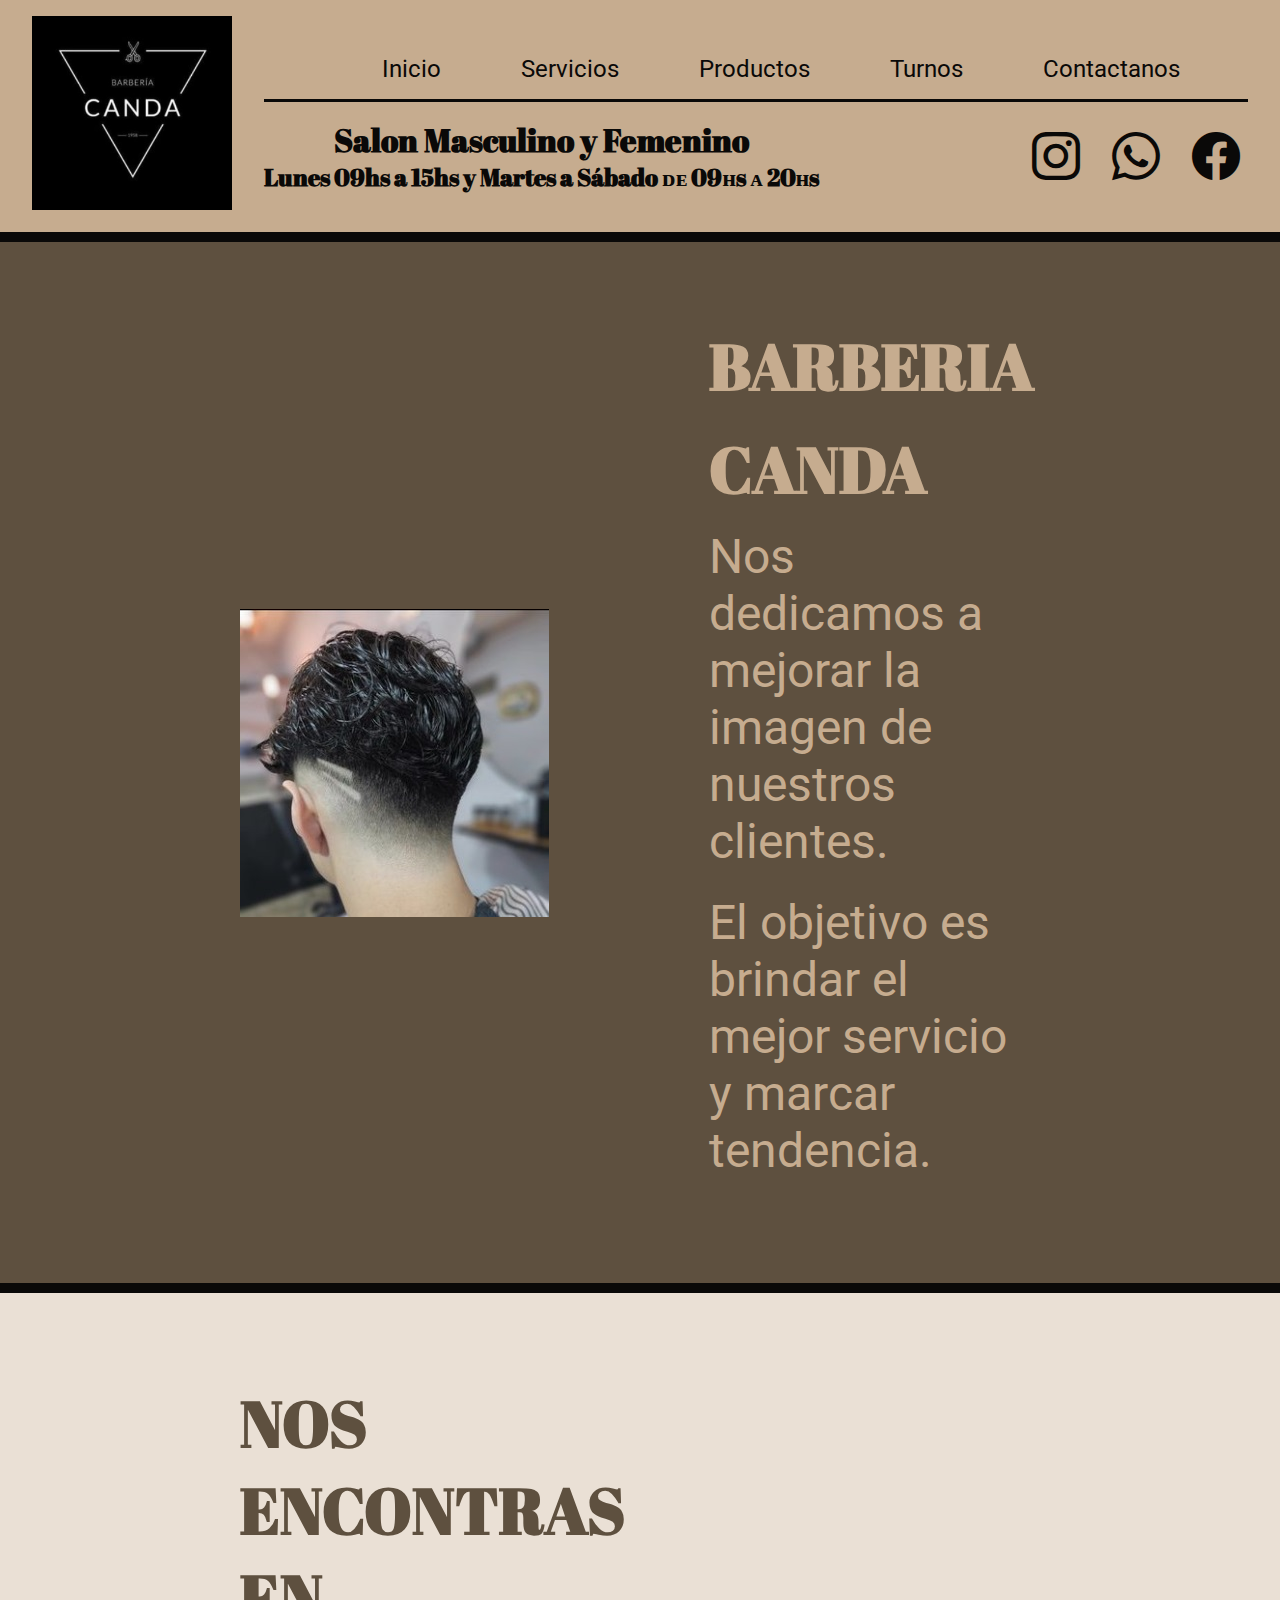
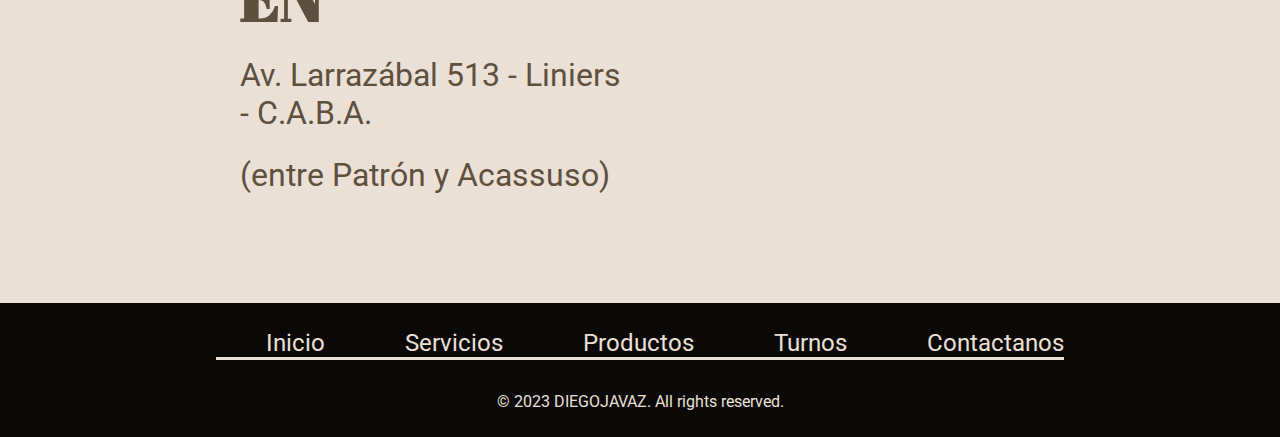
<file: index.html>
<!DOCTYPE html>
<html lang="es">
<head>
    <meta charset="UTF-8">
    <meta name="viewport" content="width=device-width, initial-scale=1.0">
    <title>Canda</title>
    <link rel="stylesheet" href="https://cdn.jsdelivr.net/npm/bootstrap-icons@1.11.1/font/bootstrap-icons.css">
    <link rel="stylesheet" href="./scss/estilos.css">
</head>
<body class="body">

    <header class="header">
        <div class="logo-canda"><img src="./img/LOGO-CANDA.jpg" alt="logo empresa"></div>
        <div class="panel">
            <nav class="nav">
                <ul class="menu">
                    <li class="menu-item"><a class="menu-link" href="./index.html">Inicio</a></li>
                    <li class="menu-item"><a class="menu-link" href="./pages/servicios.html">Servicios</a></li>
                    <li class="menu-item"><a class="menu-link" href="./pages/productos.html">Productos</a></li>
                    <li class="menu-item"><a class="menu-link" href="./pages/turnos.html">Turnos</a></li>
                    <li class="menu-item"><a class="menu-link" href="./pages/contactanos.html">Contactanos</a></li>
                </ul>
            </nav>
            <div class="panel-inferior">
                <div class="horario">
                    <h1>Salon Masculino y Femenino</h1>
                    <h2>Lunes 09hs a 15hs y Martes a Sábado ᴅᴇ 09ʜs ᴀ 20ʜs </h2>
                </div>
                <div class="redes">
                    <div class="icono"><a class="icono-link" href="https://www.instagram.com/canda.barberia1958/" target="_blank"><i class="icono-icon bi-instagram"></i></div></a>
                    <div class="icono"><a class="icono-link" href="https://api.whatsapp.com/send?phone=5491155745341" target="_blank"><i class="icono-icon bi-whatsapp"></i></div></a>
                    <div class="icono"><i class="icono-icon bi-facebook" target="_blank"></i></div>
                </div>
            </div>    
        </div>

    </header>


    <main class="main">
        <section class="presentacion">
                <img class="presentacion-img" src="./img/imagen1-canda.jpg"alt="corte de cabello">
                <div class="presentacion-info">
                    <h1 class="titulo-presentacion">BARBERIA</h1>
                    <h1 class="titulo-presentacion">CANDA</h1>
                    <p class="presentacion-text">Nos dedicamos a mejorar la imagen de nuestros clientes.</p>
                    <p class="presentacion-text">El objetivo es brindar el mejor servicio y marcar tendencia.</p>
                </div>
        </section>

        <section class="ubicacion">
            <div class="unicacion-info">
                <h1 class="titulo-ubicacion">NOS ENCONTRAS EN</h1>
                <p class="ubicacion-text">Av. Larrazábal 513 - Liniers - C.A.B.A.</p>
                <p class="ubicacion-text">(entre Patrón y Acassuso)</p>               
            </div>
            <iframe class="ubicacion-img" src="https://www.google.com/maps/embed?pb=!1m18!1m12!1m3!1d3282.4010747670136!2d-58.513733223461706!3d-34.64457265965845!2m3!1f0!2f0!3f0!3m2!1i1024!2i768!4f13.1!3m3!1m2!1s0x95bcc84d7de1676f%3A0xa87aefe317f189a0!2sAv.%20Larraz%C3%A1bal%20513%2C%20C1408HEE%20CABA!5e0!3m2!1ses-419!2sar!4v1696050199796!5m2!1ses-419!2sar"  width="600" height="450" style="border:0;" allowfullscreen="" loading="lazy" referrerpolicy="no-referrer-when-downgrade"></iframe>
        </section>
    </main>
    
    <footer class="footer">
        <nav class="nav nav-inferior">
            <ul class="menu">
                <li class="menu-item"><a class="menu-link2" href="./index.html">Inicio</a></li>
                <li class="menu-item"><a class="menu-link2" href="./pages/servicios.html">Servicios</a></li>
                <li class="menu-item"><a class="menu-link2" href="./pages/productos.html">Productos</a></li>
                <li class="menu-item"><a class="menu-link2" href="./pages/turnos.html">Turnos</a></li>
                <li class="menu-item"><a class="menu-link2" href="./pages/contactanos.html">Contactanos</a></li>
            </ul>
        </nav>
        <p class="footer-text">© 2023 DIEGOJAVAZ.  All rights reserved.</p>
    </footer>
    
</body>
</html>
</file>
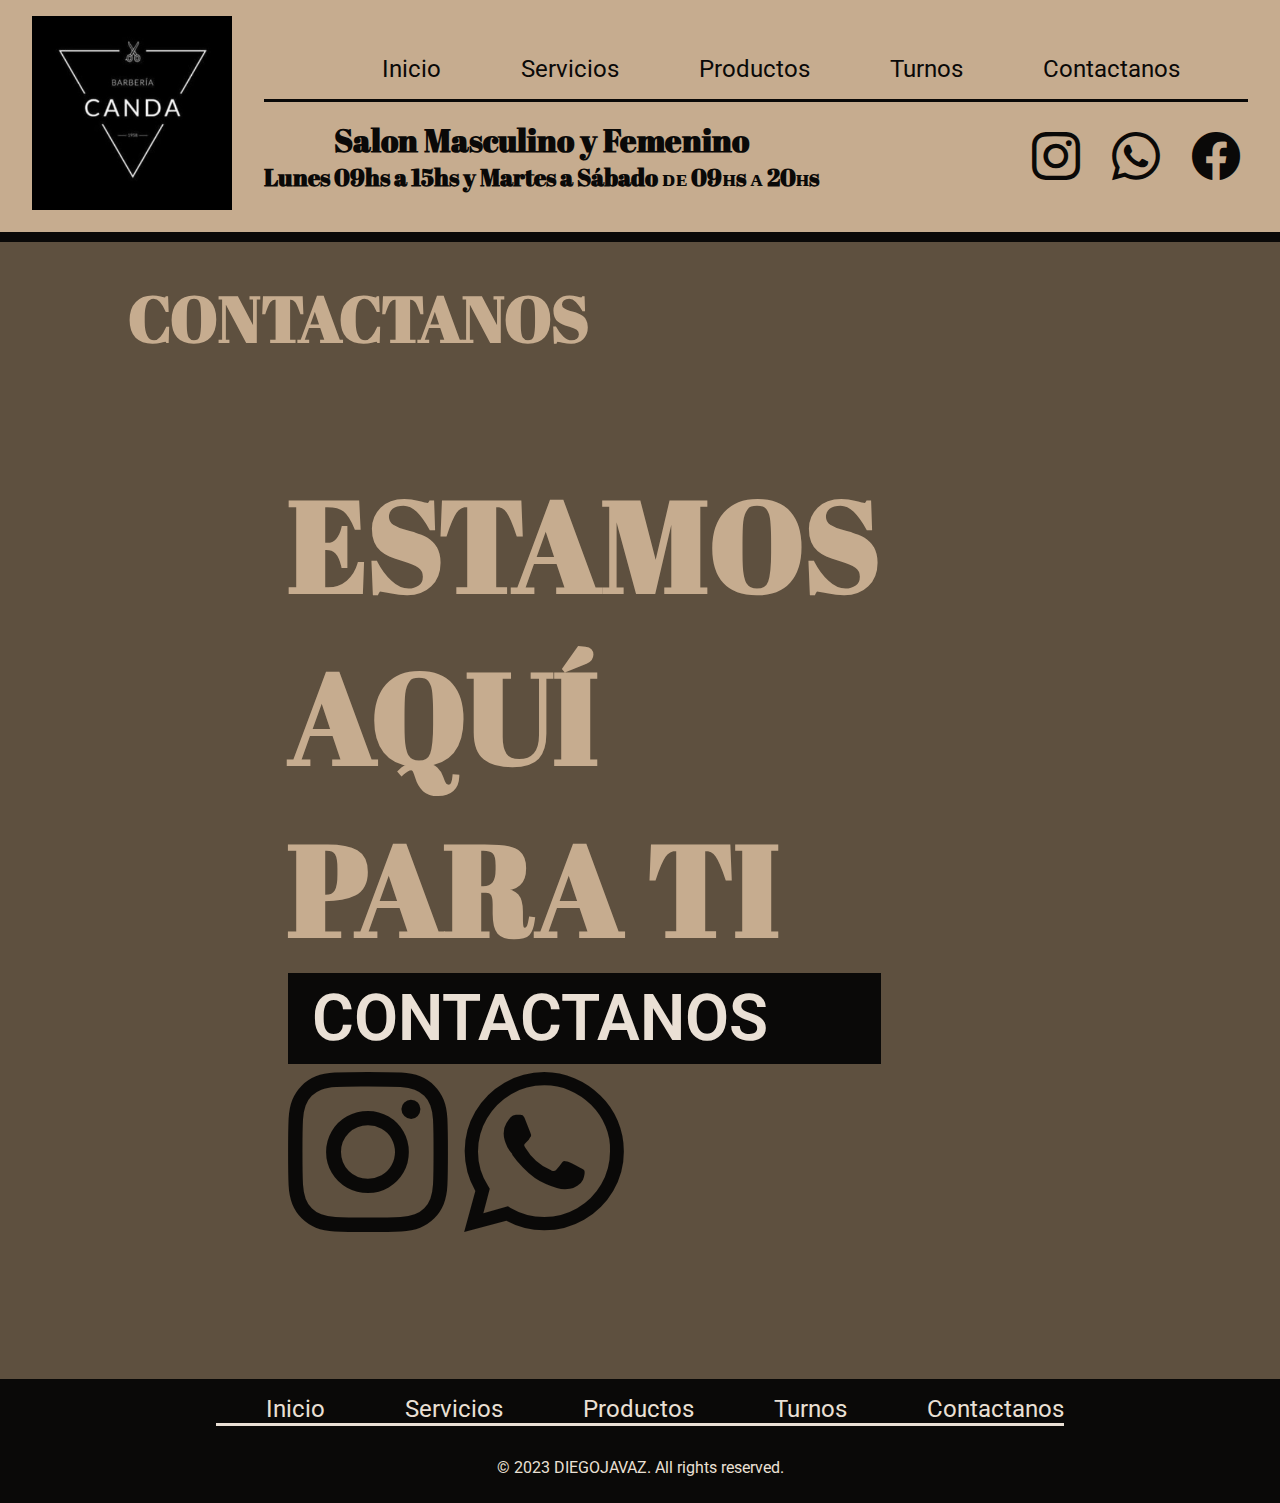
<file: pages/contactanos.html>
<!DOCTYPE html>
<html lang="es">
<head>
    <meta charset="UTF-8">
    <meta name="viewport" content="width=device-width, initial-scale=1.0">
    <title>Canda</title>
    <link rel="stylesheet" href="https://cdn.jsdelivr.net/npm/bootstrap-icons@1.11.1/font/bootstrap-icons.css">
    <link rel="stylesheet" href="../scss/estilos.css">
</head>
<body class="body">

    <header class="header">
        <div class="logo-canda"><img src="../img/LOGO-CANDA.jpg" alt="logo empresa"></div>
        <div class="panel">
            <nav class="nav">
                <ul class="menu">
                    <li class="menu-item"><a class="menu-link" href="../index.html">Inicio</a></li>
                    <li class="menu-item"><a class="menu-link" href="./servicios.html">Servicios</a></li>
                    <li class="menu-item"><a class="menu-link" href="./productos.html">Productos</a></li>
                    <li class="menu-item"><a class="menu-link" href="./turnos.html">Turnos</a></li>
                    <li class="menu-item"><a class="menu-link" href="./contactanos.html">Contactanos</a></li>
                </ul>
            </nav>
            <div class="panel-inferior">
                <div class="horario">
                    <h1>Salon Masculino y Femenino</h1>
                    <h2>Lunes 09hs a 15hs y Martes a Sábado ᴅᴇ 09ʜs ᴀ 20ʜs </h2>
                </div>
                <div class="redes">
                    <div class="icono"><a class="icono-link" href="https://www.instagram.com/canda.barberia1958/" target="_blank"><i class="icono-icon bi-instagram"></i></div></a>
                    <div class="icono"><a class="icono-link" href="https://api.whatsapp.com/send?phone=5491155745341" target="_blank"><i class="icono-icon bi-whatsapp"></i></div></a>
                    <div class="icono"><i class="icono-icon bi-facebook" target="_blank"></i></div>
                </div>
            </div>    
        </div>

    </header>

    <main class="main">
        <section class="contactanos">
            <h1 class="titulo-contactanos">CONTACTANOS</h1>
            <div class="pantalla-contacto">
                <div class="contenido-contactanos">
                    <h1>ESTAMOS AQUÍ</h1>
                    <h1 class="text-online">PARA TI</h1>
                    <a href="https://api.whatsapp.com/send?phone=5491155745341" class="btn">CONTACTANOS</a>
                    <div class="redes">
                        <div class="icono2"><a class="icono-link" href="https://www.instagram.com/canda.barberia1958/"target="_blank"><i class="icono-icon2 bi-instagram"></i></div></a>
                        <div class="icono2"><a class="icono-link" href="https://api.whatsapp.com/send?phone=5491155745341"target="_blank"><i class="icono-icon2 bi-whatsapp"></i></div></a>
                    </div>
                </div>
                <div class="galeria-fotos">
                    <img class="presentacion-img swing-in-bottom-fwd" src="../img/imagen4-canda.jpg"alt="imagen tintura">
                    <img class="presentacion-img swing-in-bottom-fwd" src="../img/imagen2-canda.jpg"alt="corte de barba">
                    <img class="presentacion-img swing-in-bottom-fwd" src="../img/imagen3-canda.jpg"alt="corte de niño">
                </div>
            </div>
        </section>
    </main>

    <footer class="footer">
        <nav class="nav nav-inferior">
            <ul class="menu">
                <li class="menu-item"><a class="menu-link2" href="../index.html">Inicio</a></li>
                <li class="menu-item"><a class="menu-link2" href="./servicios.html">Servicios</a></li>
                <li class="menu-item"><a class="menu-link2" href="./productos.html">Productos</a></li>
                <li class="menu-item"><a class="menu-link2" href="./turnos.html">Turnos</a></li>
                <li class="menu-item"><a class="menu-link2" href="./contactanos.html">Contactanos</a></li>
            </ul>
        </nav>
        <p class="footer-text">© 2023 DIEGOJAVAZ.  All rights reserved.</p>
    </footer>
    
</body>
</html>
</file>
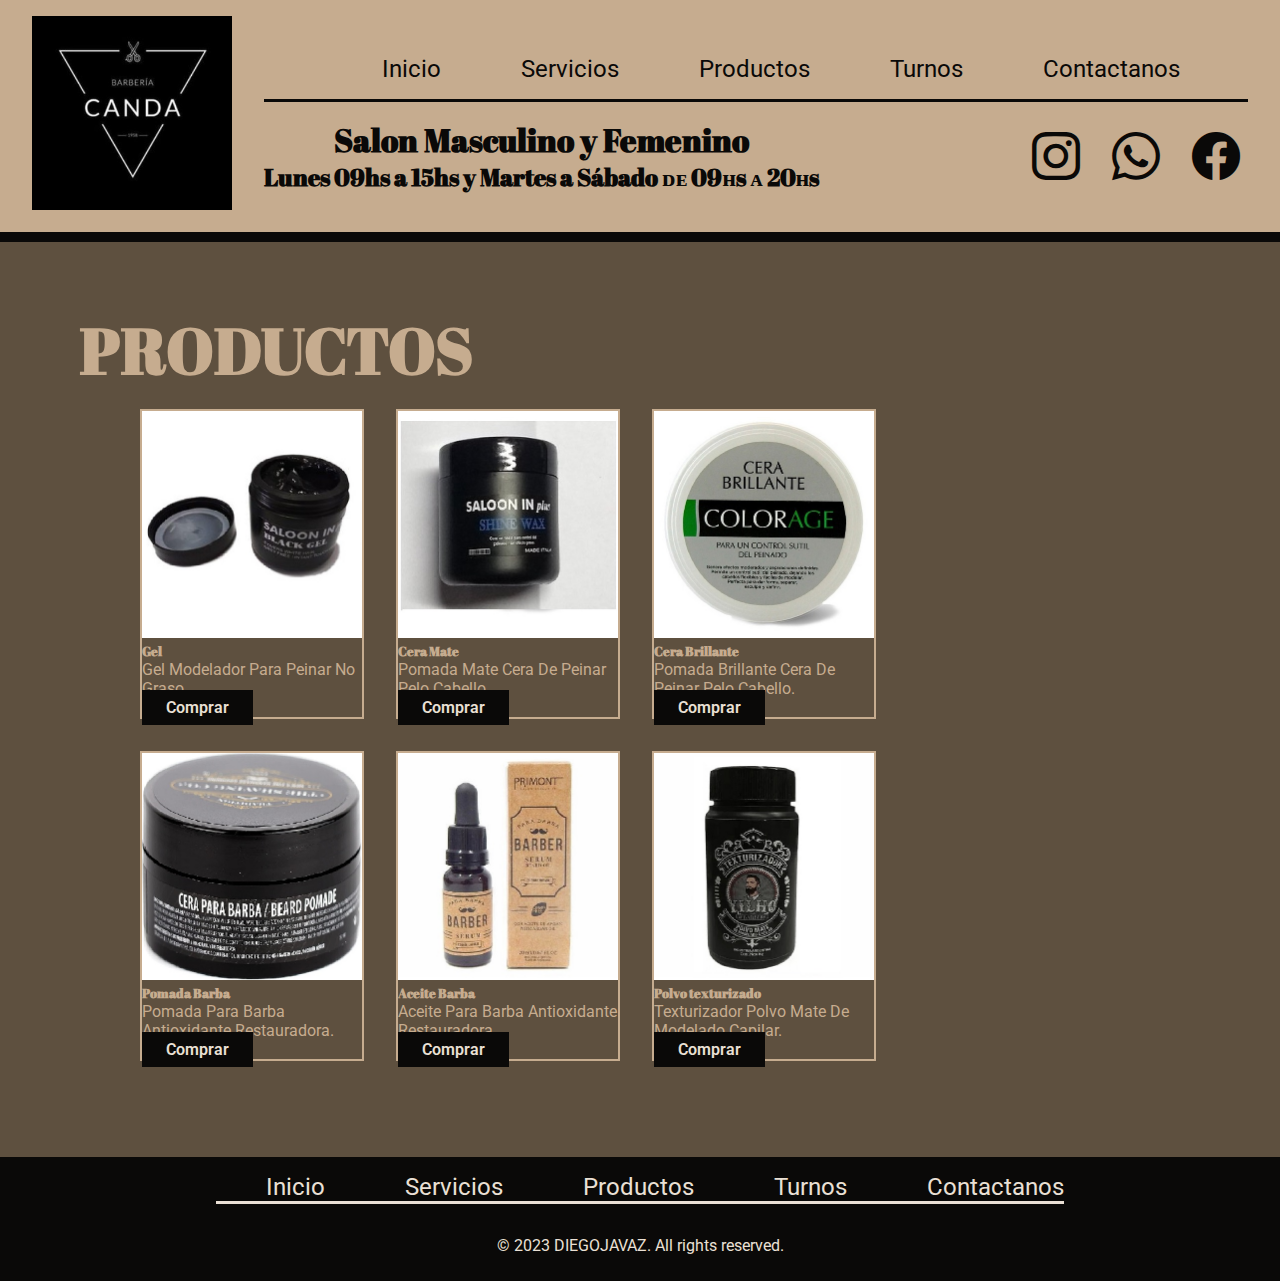
<file: pages/productos.html>
<!DOCTYPE html>
<html lang="es">
<head>
    <meta charset="UTF-8">
    <meta name="viewport" content="width=device-width, initial-scale=1.0">
    <title>Canda</title>
    <link href="https://cdn.jsdelivr.net/npm/bootstrap@5.3.2/dist/css/bootstrap.min.css" rel="stylesheet" integrity="sha384-T3c6CoIi6uLrA9TneNEoa7RxnatzjcDSCmG1MXxSR1GAsXEV/Dwwykc2MPK8M2HN" crossorigin="anonymous">
    <link rel="stylesheet" href="https://cdn.jsdelivr.net/npm/bootstrap-icons@1.11.1/font/bootstrap-icons.css">
    <link rel="stylesheet" href="../scss/estilos.css">
</head>
<body class="body">

    <header class="header">
        <div class="logo-canda"><img src="../img/LOGO-CANDA.jpg" alt="logo empresa"></div>
        <div class="panel">
            <nav class="nav">
                <ul class="menu">
                    <li class="menu-item"><a class="menu-link" href="../index.html">Inicio</a></li>
                    <li class="menu-item"><a class="menu-link" href="./servicios.html">Servicios</a></li>
                    <li class="menu-item"><a class="menu-link" href="./productos.html">Productos</a></li>
                    <li class="menu-item"><a class="menu-link" href="./turnos.html">Turnos</a></li>
                    <li class="menu-item"><a class="menu-link" href="./contactanos.html">Contactanos</a></li>
                </ul>
            </nav>
            <div class="panel-inferior">
                <div class="horario">
                    <h1 class="horario-descripcion">Salon Masculino y Femenino</h1>
                    <h2 class="horario-descripcion">Lunes 09hs a 15hs y Martes a Sábado ᴅᴇ 09ʜs ᴀ 20ʜs </h2>
                </div>
                <div class="redes">
                    <div class="icono"><a class="icono-link" href="https://www.instagram.com/canda.barberia1958/" target="_blank"><i class="icono-icon bi-instagram"></i></div></a>
                    <div class="icono"><a class="icono-link" href="https://api.whatsapp.com/send?phone=5491155745341" target="_blank"><i class="icono-icon bi-whatsapp"></i></div></a>
                    <div class="icono"><i class="icono-icon bi-facebook" target="_blank"></i></div>
                </div>
            </div>    
        </div>

    </header>

    <main class="main">
        
        <section class="galeria-productos">
            <h1 class="titulo-contactanos">PRODUCTOS</h1>
            <div class="galeria-container">
                <div class="card" style="width: 14rem;">
                    <img src="../img/gel.jpg" class="card-img-top" alt="gel">
                    <div class="card-body">
                      <h5 class="card-title">Gel</h5>
                      <p class="card-text">Gel Modelador Para Peinar No Graso.</p>
                      <a href="#" class="btn btn-primary">Comprar</a>
                    </div>
                  </div>
                  <div class="card" style="width: 14rem;">
                    <img src="../img/ceramate.jpg" class="card-img-top" alt="cera mate">
                    <div class="card-body">
                      <h5 class="card-title">Cera Mate</h5>
                      <p class="card-text">Pomada Mate Cera De Peinar Pelo Cabello.</p>
                      <a href="#" class="btn btn-primary">Comprar</a>
                    </div>
                  </div>
                  <div class="card" style="width: 14rem;">
                    <img src="../img/cerabrillante.jpg" class="card-img-top" alt="cera brillante">
                    <div class="card-body">
                      <h5 class="card-title">Cera Brillante</h5>
                      <p class="card-text">Pomada Brillante Cera De Peinar Pelo Cabello.</p>
                      <a href="#" class="btn btn-primary">Comprar</a>
                    </div>
                  </div>
            </div>
            <div class="galeria-container">
                <div class="card" style="width: 14rem;">
                    <img src="../img/pomadabarba.jpg" class="card-img-top" alt="pomada barba">
                    <div class="card-body">
                      <h5 class="card-title">Pomada Barba</h5>
                      <p class="card-text">Pomada Para Barba Antioxidante Restauradora.</p>
                      <a href="#" class="btn btn-primary">Comprar</a>
                    </div>
                  </div>
                  <div class="card" style="width: 14rem;">
                    <img src="../img/aceitebarba.jpg" class="card-img-top" alt="aceite barba">
                    <div class="card-body">
                      <h5 class="card-title">Aceite Barba</h5>
                      <p class="card-text">Aceite Para Barba Antioxidante Restauradora.</p>
                      <a href="#" class="btn btn-primary">Comprar</a>
                    </div>
                  </div>
                  <div class="card" style="width: 14rem;">
                    <img src="../img/polvotexturizado.jpg" class="card-img-top" alt="polvo texturizado">
                    <div class="card-body">
                      <h5 class="card-title">Polvo texturizado</h5>
                      <p class="card-text">Texturizador Polvo Mate De Modelado Capilar.</p>
                      <a href="#" class="btn btn-primary">Comprar</a>
                    </div>
                  </div>
            </div>
        </section>
    </main>

    <footer class="footer">
        <nav class="nav nav-inferior">
            <ul class="menu">
                <li class="menu-item"><a class="menu-link2" href="../index.html">Inicio</a></li>
                <li class="menu-item"><a class="menu-link2" href="./servicios.html">Servicios</a></li>
                <li class="menu-item"><a class="menu-link2" href="./productos.html">Productos</a></li>
                <li class="menu-item"><a class="menu-link2" href="./turnos.html">Turnos</a></li>
                <li class="menu-item"><a class="menu-link2" href="./contactanos.html">Contactanos</a></li>
            </ul>
        </nav>
        <p class="footer-text">© 2023 DIEGOJAVAZ.  All rights reserved.</p>
    </footer>
    <script src="https://cdn.jsdelivr.net/npm/bootstrap@5.3.2/dist/js/bootstrap.bundle.min.js" integrity="sha384-C6RzsynM9kWDrMNeT87bh95OGNyZPhcTNXj1NW7RuBCsyN/o0jlpcV8Qyq46cDfL" crossorigin="anonymous"></script>
</body>
</html>
</file>
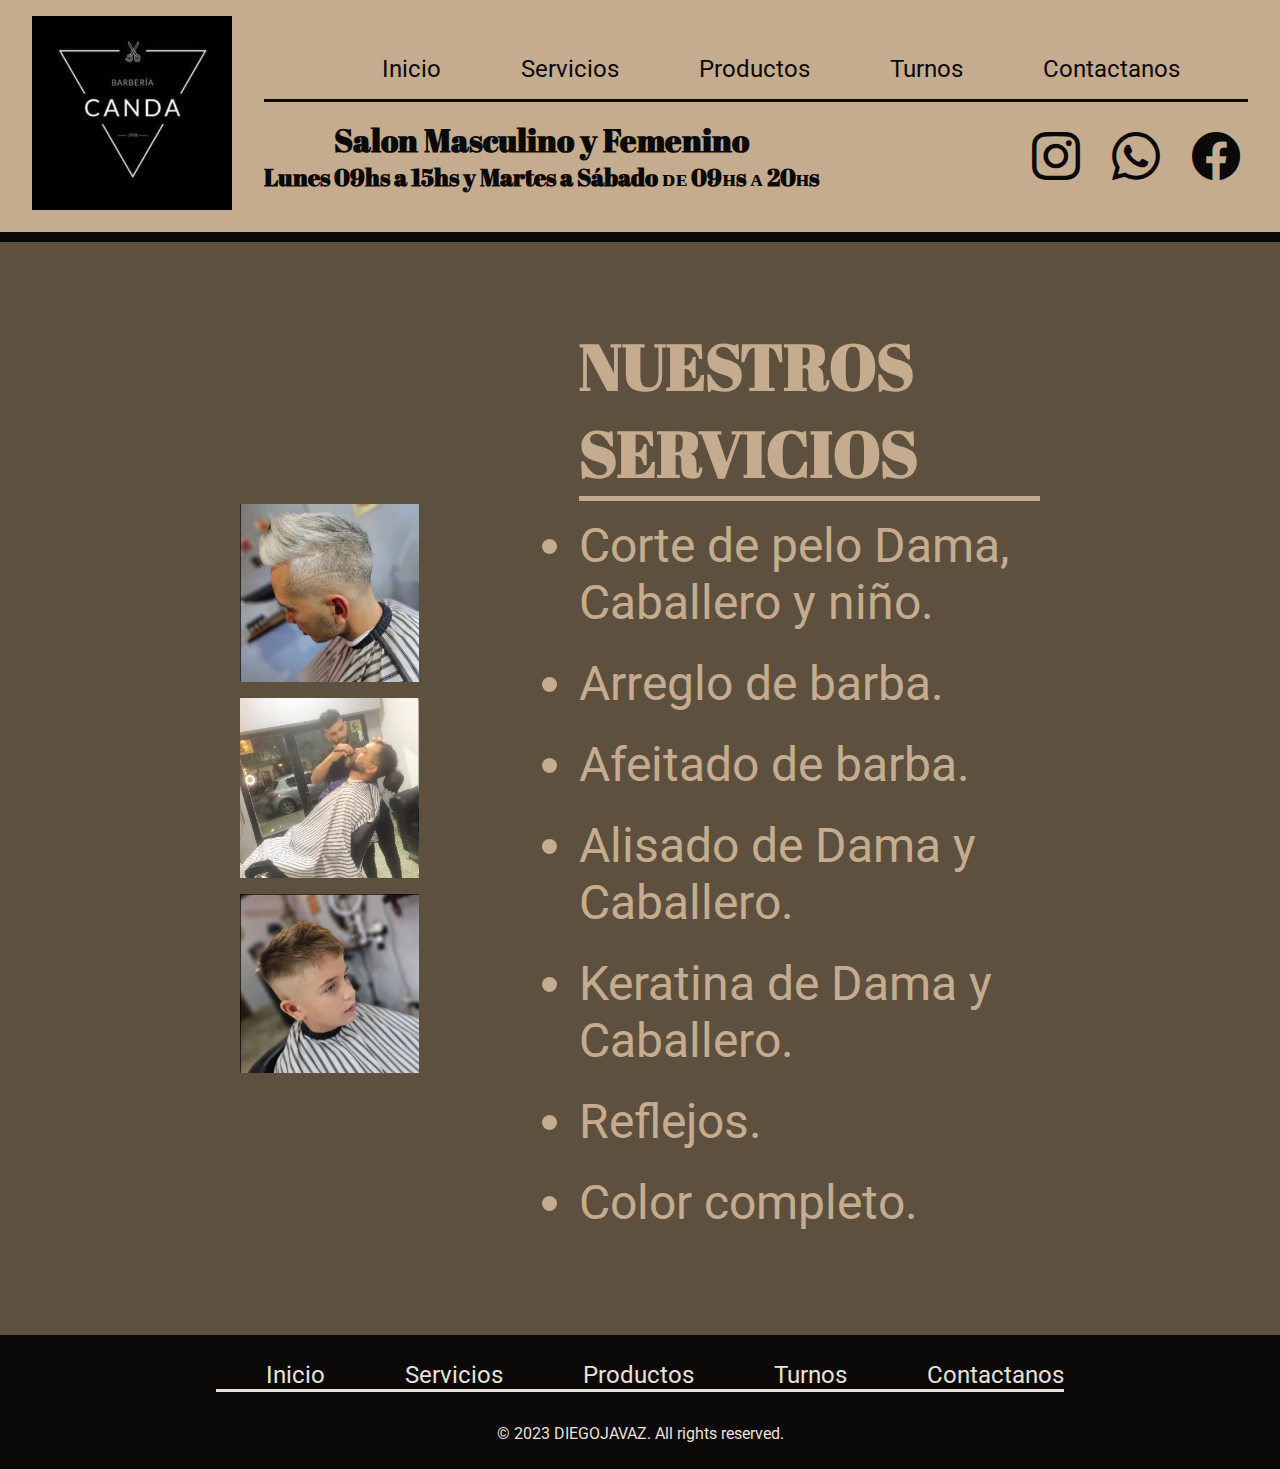
<file: pages/servicios.html>
<!DOCTYPE html>
<html lang="es">
<head>
    <meta charset="UTF-8">
    <meta name="viewport" content="width=device-width, initial-scale=1.0">
    <title>Canda</title>
    <link rel="stylesheet" href="https://cdn.jsdelivr.net/npm/bootstrap-icons@1.11.1/font/bootstrap-icons.css">
    <link rel="stylesheet" href="../scss/estilos.css">
</head>
<body class="body">

    <header class="header">
        <div class="logo-canda"><img src="../img/LOGO-CANDA.jpg" alt="logo empresa"></div>
        <div class="panel">
            <nav class="nav">
                <ul class="menu">
                    <li class="menu-item"><a class="menu-link" href="../index.html">Inicio</a></li>
                    <li class="menu-item"><a class="menu-link" href="./servicios.html">Servicios</a></li>
                    <li class="menu-item"><a class="menu-link" href="./productos.html">Productos</a></li>
                    <li class="menu-item"><a class="menu-link" href="./turnos.html">Turnos</a></li>
                    <li class="menu-item"><a class="menu-link" href="./contactanos.html">Contactanos</a></li>
                </ul>
            </nav>
            <div class="panel-inferior">
                <div class="horario">
                    <h1>Salon Masculino y Femenino</h1>
                    <h2>Lunes 09hs a 15hs y Martes a Sábado ᴅᴇ 09ʜs ᴀ 20ʜs </h2>
                </div>
                <div class="redes">
                    <div class="icono"><a class="icono-link" href="https://www.instagram.com/canda.barberia1958/" target="_blank"><i class="icono-icon bi-instagram"></i></div></a>
                    <div class="icono"><a class="icono-link" href="https://api.whatsapp.com/send?phone=5491155745341" target="_blank"><i class="icono-icon bi-whatsapp"></i></div></a>
                    <div class="icono"><i class="icono-icon bi-facebook" target="_blank"></i></div>
                </div>
            </div>    
        </div>

    </header>

    <main class="main">
        <section class="servicios">
            <div class="galeria-fotos">
                <img class="presentacion-img swing-in-bottom-fwd" src="../img/imagen4-canda.jpg"alt="tintura de pelo">
                <img class="presentacion-img swing-in-bottom-fwd" src="../img/imagen2-canda.jpg"alt="corte de barba">
                <img class="presentacion-img swing-in-bottom-fwd" src="../img/imagen3-canda.jpg"alt="corte de niño">
            </div>

            <div class="servicios-info">
                <h1 class="titulo-servicios">NUESTROS SERVICIOS</h1>
                <li class="presentacion-text">Corte de pelo Dama, Caballero y niño.</li>
                <li  class="presentacion-text">Arreglo de barba.</li>
                <li  class="presentacion-text">Afeitado de barba.</li>
                <li  class="presentacion-text">Alisado de Dama y Caballero.</li>
                <li  class="presentacion-text">Keratina de Dama y Caballero.</li>
                <li  class="presentacion-text">Reflejos.</li>
                <li class="presentacion-text">Color completo.</li>
            </div>
    </section>

    </main>

    <footer class="footer">
        <nav class="nav nav-inferior">
            <ul class="menu">
                <li class="menu-item"><a class="menu-link2" href="../index.html">Inicio</a></li>
                <li class="menu-item"><a class="menu-link2" href="./servicios.html">Servicios</a></li>
                <li class="menu-item"><a class="menu-link2" href="./productos.html">Productos</a></li>
                <li class="menu-item"><a class="menu-link2" href="./turnos.html">Turnos</a></li>
                <li class="menu-item"><a class="menu-link2" href="./contactanos.html">Contactanos</a></li>
            </ul>
        </nav>
        <p class="footer-text">© 2023 DIEGOJAVAZ.  All rights reserved.</p>
    </footer>
    
</body>
</html>
</file>
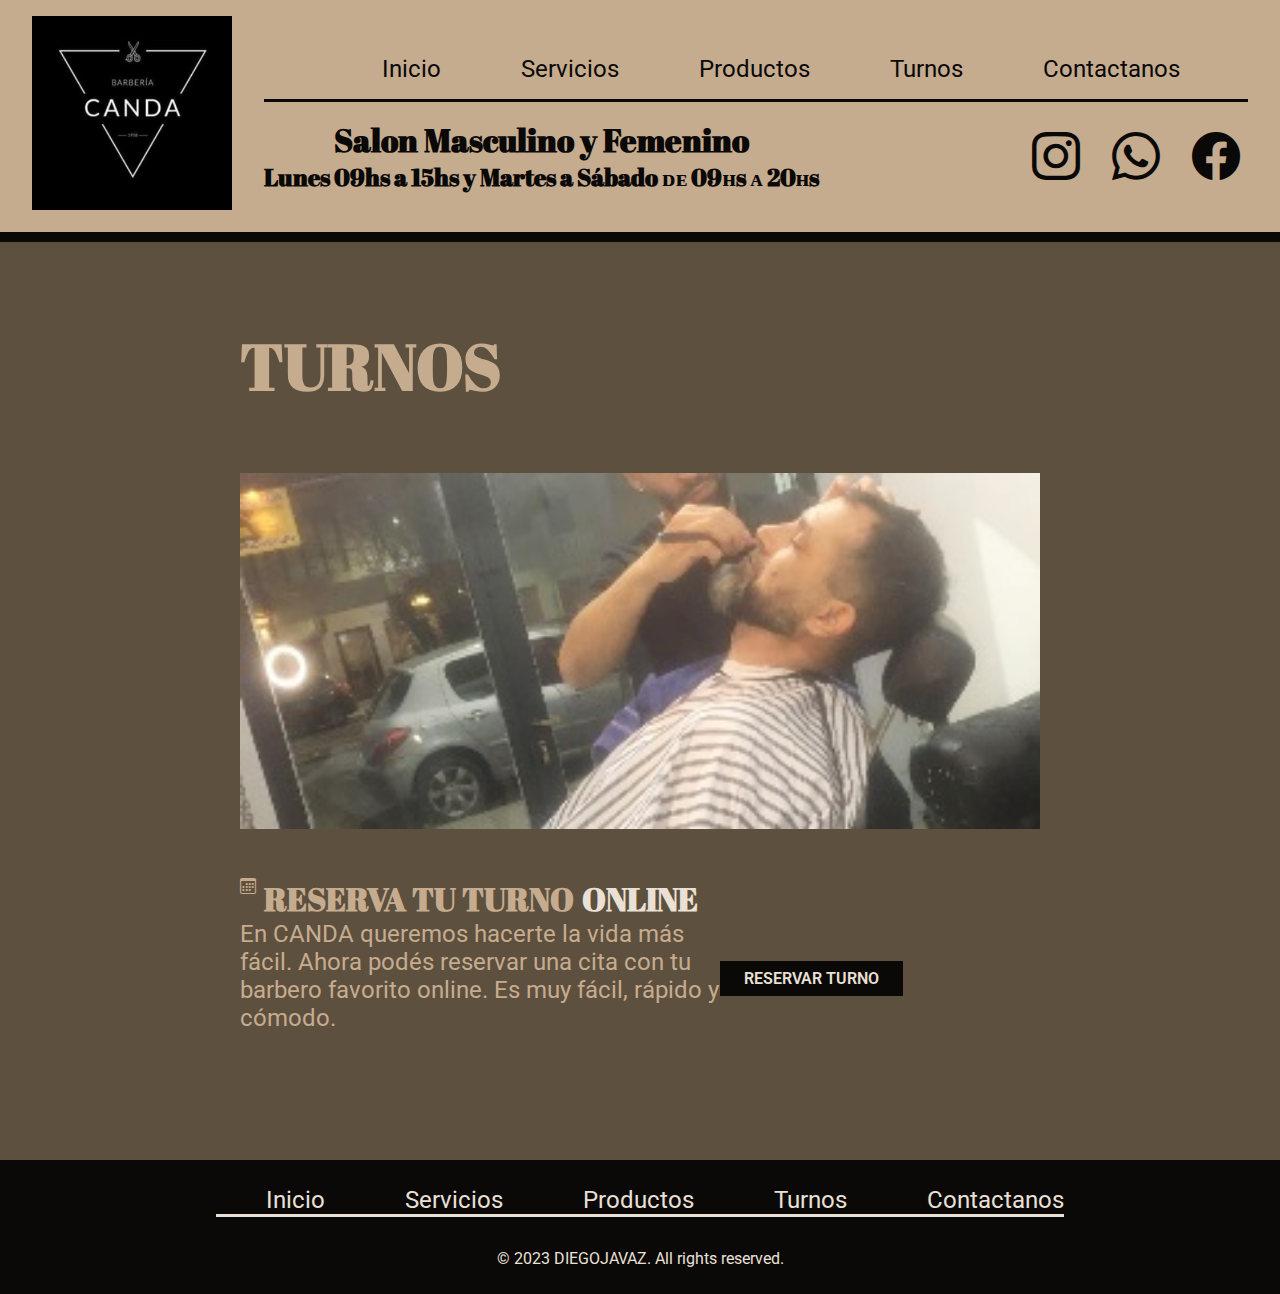
<file: pages/turnos.html>
<!DOCTYPE html>
<html lang="es">
<head>
    <meta charset="UTF-8">
    <meta name="viewport" content="width=device-width, initial-scale=1.0">
    <title>Canda</title>
    <link rel="stylesheet" href="https://cdn.jsdelivr.net/npm/bootstrap-icons@1.11.1/font/bootstrap-icons.css">
    <link rel="stylesheet" href="../scss/estilos.css">
</head>
<body class="body">

    <header class="header">
        <div class="logo-canda"><img src="../img/LOGO-CANDA.jpg" alt="logo empresa"></div>
        <div class="panel">
            <nav class="nav">
                <ul class="menu">
                    <li class="menu-item"><a class="menu-link" href="../index.html">Inicio</a></li>
                    <li class="menu-item"><a class="menu-link" href="./servicios.html">Servicios</a></li>
                    <li class="menu-item"><a class="menu-link" href="./productos.html">Productos</a></li>
                    <li class="menu-item"><a class="menu-link" href="./turnos.html">Turnos</a></li>
                    <li class="menu-item"><a class="menu-link" href="./contactanos.html">Contactanos</a></li>
                </ul>
            </nav>
            <div class="panel-inferior">
                <div class="horario">
                    <h1>Salon Masculino y Femenino</h1>
                    <h2>Lunes 09hs a 15hs y Martes a Sábado ᴅᴇ 09ʜs ᴀ 20ʜs </h2>
                </div>
                <div class="redes">
                    <div class="icono"><a class="icono-link" href="https://www.instagram.com/canda.barberia1958/" target="_blank"><i class="icono-icon bi-instagram"></i></div></a>
                    <div class="icono"><a class="icono-link" href="https://api.whatsapp.com/send?phone=5491155745341" target="_blank"><i class="icono-icon bi-whatsapp"></i></div></a>
                    <div class="icono"><i class="icono-icon bi-facebook" target="_blank"></i></div>
                </div>
            </div>    
        </div>

    </header>

    <main class="main">
        <section class="turnos">
            <h1 class="titulo-turnos">TURNOS</h1>
            <img class="turnos-img" src="../img/banner-canda.jpg"alt="corte de barba">
            <div class="reserva-turnos">
                <div class="contenido-reserva">
                    <div class="titulo-reservas">
                        <div class="icono"><i class="icono-icon bi bi-calendar3"></i></div>
                        <H1>RESERVA TU TURNO</H1>
                        <H1 class="text-online">ONLINE</H1>    
                    </div>
                    <div class="texto-reserva">
                        <p>En CANDA queremos hacerte la vida más fácil. Ahora podés reservar una cita con tu barbero favorito online. Es muy fácil, rápido y cómodo.</p>
                    </div>
                </div>
                <div class="boton-reserva">
                    <a href="https://api.whatsapp.com/send?phone=5491155745341" class="btn btn-res">RESERVAR TURNO</a>
                </div>
            </div>
        </section>
    </main>

    <footer class="footer">
        <nav class="nav nav-inferior">
            <ul class="menu">
                <li class="menu-item"><a class="menu-link2" href="../index.html">Inicio</a></li>
                <li class="menu-item"><a class="menu-link2" href="./servicios.html">Servicios</a></li>
                <li class="menu-item"><a class="menu-link2" href="./productos.html">Productos</a></li>
                <li class="menu-item"><a class="menu-link2" href="./turnos.html">Turnos</a></li>
                <li class="menu-item"><a class="menu-link2" href="./contactanos.html">Contactanos</a></li>
            </ul>
        </nav>
        <p class="footer-text">© 2023 DIEGOJAVAZ.  All rights reserved.</p>
    </footer>
    
</body>
</html>
</file>
<file: scss/estilos.css>
@import url("https://fonts.googleapis.com/css2?family=Abril+Fatface&family=Roboto:wght@300;400&display=swap");
* {
  margin: 0;
  padding: 0;
  box-sizing: border-box;
  font-family: "Roboto", sans-serif;
}

a {
  text-decoration: none;
}

img {
  max-width: 100%;
}

h1, h2, h3, h4, h5, h6 {
  font-family: "Abril Fatface", cursive;
}

.body {
  display: flex;
  flex-direction: column;
  min-height: 100vh;
}

.main {
  flex-grow: 1;
}

.header {
  display: flex;
  justify-content: left;
  align-items: center;
  padding: 1rem 2rem;
  color: #0a0908;
  background-color: #c6ac8f;
  gap: 2rem;
  border-bottom: 10px solid #0a0908;
}
.header .logo-canda {
  width: 200px;
  height: 200px;
}
.header .panel {
  flex: 1;
  text-align: center;
  display: flex;
  flex-direction: column;
  gap: 1rem;
}
.header .nav {
  display: flex;
  flex-wrap: wrap;
  justify-content: center;
  padding: 1rem 1rem;
  border-bottom: 3px solid #0a0908;
}
.header .panel-inferior {
  display: flex;
  flex-wrap: wrap;
  justify-content: space-between;
}
.header .panel-inferior .horario {
  display: flex;
  flex-direction: column;
}
.header .panel-inferior .horario .horario-descripcion {
  font-family: "Abril Fatface", cursive;
}
.header .panel-inferior .redes {
  display: flex;
  justify-content: left;
  align-items: end;
  gap: 1rem;
}
.header .panel-inferior .redes .icono {
  width: 4rem;
  height: 4rem;
}
.header .panel-inferior .redes .icono-icon {
  font-size: 3rem;
}

.menu {
  list-style-type: none;
  display: flex;
  align-items: end;
  gap: 5rem;
}

ul.menu {
  float: left !important;
  padding-left: 50px !important;
  font-size: 24px !important;
}

.menu-link {
  color: #0a0908;
}

.menu-item {
  transition: 1.5s;
}

.menu-item:hover {
  transform: scale(1.5);
}

.icono-link {
  color: #0a0908;
}

.servicios {
  color: #c6ac8f;
  background-color: #5e503f;
  border-bottom: 10px solid #0a0908;
  display: flex;
  justify-content: left;
  align-items: center;
  padding: 5rem 15rem;
  gap: 10rem;
}
.servicios .galeria-fotos {
  display: flex;
  flex-direction: column;
  gap: 1rem;
}
.servicios .swing-in-bottom-fwd {
  animation: swing-in-bottom-fwd 3s cubic-bezier(0.175, 0.885, 0.32, 1.275) both;
}
@keyframes swing-in-bottom-fwd {
  0% {
    transform: rotateX(100deg);
    transform-origin: bottom;
    opacity: 0;
  }
  100% {
    transform: rotateX(0);
    transform-origin: bottom;
    opacity: 1;
  }
}
.servicios .servicios-info .titulo-servicios {
  font-size: 4rem;
  margin-bottom: 1rem;
  border-bottom: 5px solid #c6ac8f;
}
.servicios .servicios-info .presentacion-text {
  font-size: 3rem;
  margin-bottom: 1.5rem;
}

.presentacion {
  color: #c6ac8f;
  background-color: #5e503f;
  border-bottom: 10px solid #0a0908;
  display: flex;
  justify-content: left;
  align-items: center;
  padding: 5rem 15rem;
  gap: 10rem;
}
.presentacion .titulo-presentacion {
  font-size: 4rem;
  margin-bottom: 1rem;
}
.presentacion .presentacion-text {
  font-size: 3rem;
  margin-bottom: 1.5rem;
}

.ubicacion {
  color: #5e503f;
  background-color: #eae0d5;
  border-bottom: 10px solid #0a0908;
  display: flex;
  justify-content: left;
  align-items: center;
  padding: 5rem 15rem;
  gap: 10rem;
}
.ubicacion .titulo-ubicacion {
  font-size: 4rem;
  margin-bottom: 1rem;
}
.ubicacion .ubicacion-text {
  font-size: 2rem;
  margin-bottom: 1.5rem;
}

.turnos {
  color: #c6ac8f;
  background-color: #5e503f;
  border-bottom: 10px solid #0a0908;
  display: flex;
  flex-direction: column;
  justify-content: left;
  align-items: normal;
  padding: 5rem 15rem;
  gap: 3rem;
}
.turnos .titulo-turnos {
  font-size: 4rem;
  margin-bottom: 1rem;
}
.turnos .reserva-turnos {
  display: grid;
  grid-template-columns: 3fr 2fr;
  align-items: center;
}
.turnos .reserva-turnos .contenido-reserva {
  display: flex;
  flex-direction: column;
}
.turnos .reserva-turnos .contenido-reserva .titulo-reservas {
  display: flex;
  flex-wrap: wrap;
  gap: 0.5rem;
}
.turnos .reserva-turnos .contenido-reserva .titulo-reservas .text-online {
  color: #eae0d5;
}
.turnos .reserva-turnos .contenido-reserva .texto-reserva {
  font-size: 1.5rem;
  margin-bottom: 3rem;
}
.turnos .reserva-turnos .contenido-reserva .boton-reserva {
  transition: 1.5s;
}
.turnos .reserva-turnos .contenido-reserva .boton-reserva .btn {
  background-color: #0a0908;
  color: #eae0d5;
  padding: 0.5rem 1.5rem;
  font-weight: 600;
}
.turnos .reserva-turnos .contenido-reserva .boton-reserva:hover {
  transform: skew(20deg);
}

.contactanos {
  color: #c6ac8f;
  background-color: #5e503f;
  display: flex;
  flex-direction: column;
  justify-content: left;
  align-items: normal;
  padding: 2rem 8rem;
}

.titulo-contactanos {
  font-size: 4rem;
  margin-bottom: 1rem;
}

.pantalla-contacto {
  display: flex;
  justify-content: left;
  align-items: center;
  padding: 5rem 10rem;
  gap: 8rem;
}

.btn {
  background-color: #0a0908;
  color: #eae0d5;
  padding: 0.5rem 1.5rem;
  font-weight: 600;
}

.redes {
  display: flex;
  justify-content: left;
  align-items: end;
  gap: 1rem;
}

.contenido-contactanos {
  display: flex;
  flex-direction: column;
  justify-content: space-around;
  font-size: 4rem;
  margin-bottom: 1rem;
}

.icono-icon2 {
  font-size: 10rem;
}

.galeria-fotos {
  display: flex;
  flex-direction: column;
  gap: 1rem;
}

.swing-in-bottom-fwd {
  animation: swing-in-bottom-fwd 3s cubic-bezier(0.175, 0.885, 0.32, 1.275) both;
}
@keyframes swing-in-bottom-fwd {
  0% {
    transform: rotateX(100deg);
    transform-origin: bottom;
    opacity: 0;
  }
  100% {
    transform: rotateX(0);
    transform-origin: bottom;
    opacity: 1;
  }
}
.galeria-productos {
  color: #c6ac8f;
  background-color: #5e503f;
  padding-block: 3rem;
  padding: 4rem 5rem;
}
.galeria-productos .galeria-container {
  display: flex;
  max-width: 1000px;
  margin-inline: auto;
  gap: 2rem;
  margin-bottom: 2rem;
}
.galeria-productos .galeria-container .card {
  color: #c6ac8f;
  background-color: #5e503f;
  border: 2px solid #c6ac8f;
}
.galeria-productos .galeria-container .card .card-body .btn-primary:hover {
  transform: scale(1.5);
}

.footer {
  display: flex;
  flex-direction: column;
  justify-content: left;
  align-items: center;
  padding: 1rem 2rem;
  color: #eae0d5;
  background-color: #0a0908;
  gap: 2rem;
  border-bottom: 10px solid #0a0908;
}

.menu-link2 {
  color: #eae0d5;
}

.nav-inferior {
  border-bottom: 3px solid #eae0d5;
}

@media (max-width: 1120px) {
  .h1, .h2 {
    font-size: 20px;
  }
  .menu {
    list-style-type: none;
    display: flex;
    align-items: end;
    gap: 3rem;
  }
  ul.menu {
    float: left !important;
    padding-left: 30px !important;
    font-size: 16px !important;
  }
  .header .panel-inferior {
    display: flex;
    flex-direction: column;
    align-items: center;
  }
  .servicios, .presentacion, .turnos, .contactanos, .pantalla-contacto, .galeria-productos {
    border-bottom: 5px solid #0a0908;
    display: flex;
    flex-direction: column;
    align-items: center;
    padding: 3rem 8rem;
    gap: 5rem;
  }
  .servicios .servicios-info .titulo-servicios, .presentacion .titulo-presentacion, .ubicacion .titulo-ubicacion, .turnos .titulo-turnos, .turnos .reserva-turnos .contenido-reserva .titulo-reservas, .titulo-contactanos {
    font-size: 2rem;
    margin-bottom: 1rem;
  }
  .servicios .servicios-info .presentacion-text, .ubicacion .ubicacion-text, .presentacion .presentacion-text {
    font-size: 1rem;
    margin-bottom: 1rem;
  }
  .ubicacion {
    border-bottom: 5px solid #0a0908;
    display: flex;
    flex-direction: column;
    align-items: center;
    padding: 3rem 8rem;
    gap: 5rem;
  }
  .turnos .reserva-turnos {
    display: flex;
    flex-direction: column;
    align-items: center;
  }
  .contenido-contactanos {
    font-size: 1rem;
    margin-bottom: 0.5rem;
  }
  .galeria-productos .galeria-container {
    display: flex;
    flex-direction: column;
    align-items: center;
    max-width: 500px;
    margin-inline: auto;
    gap: 2rem;
    margin-bottom: 2rem;
  }
}
@media (max-width: 700px) {
  .h1, .h2 {
    font-size: 16px;
  }
  .menu {
    list-style-type: none;
    display: flex;
    align-items: end;
    gap: 1rem;
  }
  ul.menu {
    float: left !important;
    padding-left: 15px !important;
    font-size: 14px !important;
  }
  .header .panel-inferior {
    display: flex;
    flex-direction: column;
    align-items: center;
  }
  .servicios, .presentacion, .turnos, .contactanos, .pantalla-contacto, .galeria-productos {
    border-bottom: 5px solid #0a0908;
    padding: 1rem 5rem;
    gap: 3rem;
  }
  .servicios .servicios-info .titulo-servicios, .presentacion .titulo-presentacion, .ubicacion .titulo-ubicacion, .turnos .titulo-turnos, .turnos .reserva-turnos .contenido-reserva .titulo-reservas, .titulo-contactanos {
    font-size: 1.5rem;
    margin-bottom: 1rem;
  }
  .servicios .servicios-info .presentacion-text, .ubicacion .ubicacion-text, .presentacion .presentacion-text {
    font-size: 1rem;
    margin-bottom: 1rem;
  }
  .presentacion-img, .ubicacion-img {
    width: 150px;
    height: 150px;
  }
  .ubicacion {
    border-bottom: 5px solid #0a0908;
    padding: 1rem 5rem;
    gap: 3rem;
  }
  .turnos .reserva-turnos {
    display: flex;
    flex-direction: column;
    align-items: center;
  }
  .contenido-contactanos {
    font-size: 1rem;
    margin-bottom: 0.5rem;
  }
  .galeria-productos .galeria-container {
    display: flex;
    flex-direction: column;
    align-items: center;
    max-width: 500px;
    margin-inline: auto;
    gap: 2rem;
    margin-bottom: 2rem;
  }
}
@media (max-width: 460px) {
  .h1, .h2 {
    font-size: 12px;
  }
  .header {
    display: flex;
    flex-direction: column;
    align-items: center;
    gap: 0.5rem;
  }
  .menu {
    list-style-type: none;
    display: grid;
    grid-template-columns: 3fr 3fr;
    align-items: center;
  }
  ul.menu {
    float: left !important;
    padding-left: 10px !important;
    font-size: 10px !important;
  }
  .header .panel-inferior {
    display: flex;
    flex-direction: column;
    align-items: center;
  }
  .header .panel-inferior .redes .icono {
    width: 2rem;
    height: 2rem;
  }
  .servicios, .presentacion, .turnos, .contactanos, .pantalla-contacto, .galeria-productos {
    border-bottom: 5px solid #0a0908;
    padding: 1rem 5rem;
    gap: 3rem;
  }
  .servicios .servicios-info .titulo-servicios, .presentacion .titulo-presentacion, .ubicacion .titulo-ubicacion, .turnos .titulo-turnos, .turnos .reserva-turnos .contenido-reserva .titulo-reservas, .titulo-contactanos {
    font-size: 1.5rem;
    margin-bottom: 1rem;
  }
  .servicios .servicios-info .presentacion-text, .ubicacion .ubicacion-text, .presentacion .presentacion-text {
    font-size: 1rem;
    margin-bottom: 1rem;
  }
  .presentacion-img, .ubicacion-img {
    width: 150px;
    height: 150px;
  }
  .ubicacion {
    border-bottom: 5px solid #0a0908;
    padding: 1rem 5rem;
    gap: 3rem;
  }
  .footer-text {
    font-size: 0.5rem;
    margin-bottom: 0.5rem;
  }
  .turnos .reserva-turnos {
    display: flex;
    flex-direction: column;
    align-items: center;
  }
  .turnos .reserva-turnos .contenido-reserva .texto-reserva {
    font-size: 1rem;
    margin-bottom: 1rem;
  }
  .btn {
    padding: 0.5rem 0.5rem;
    font-weight: 300;
  }
  .contenido-contactanos {
    align-items: center;
    font-size: 1rem;
    margin-bottom: 0.5rem;
  }
  .galeria-productos .galeria-container {
    display: flex;
    flex-direction: column;
    align-items: center;
    max-width: 300px;
    margin-inline: auto;
    gap: 2rem;
    margin-bottom: 2rem;
  }
  .icono-icon2 {
    font-size: 1rem;
  }
}/*# sourceMappingURL=estilos.css.map */
</file>
